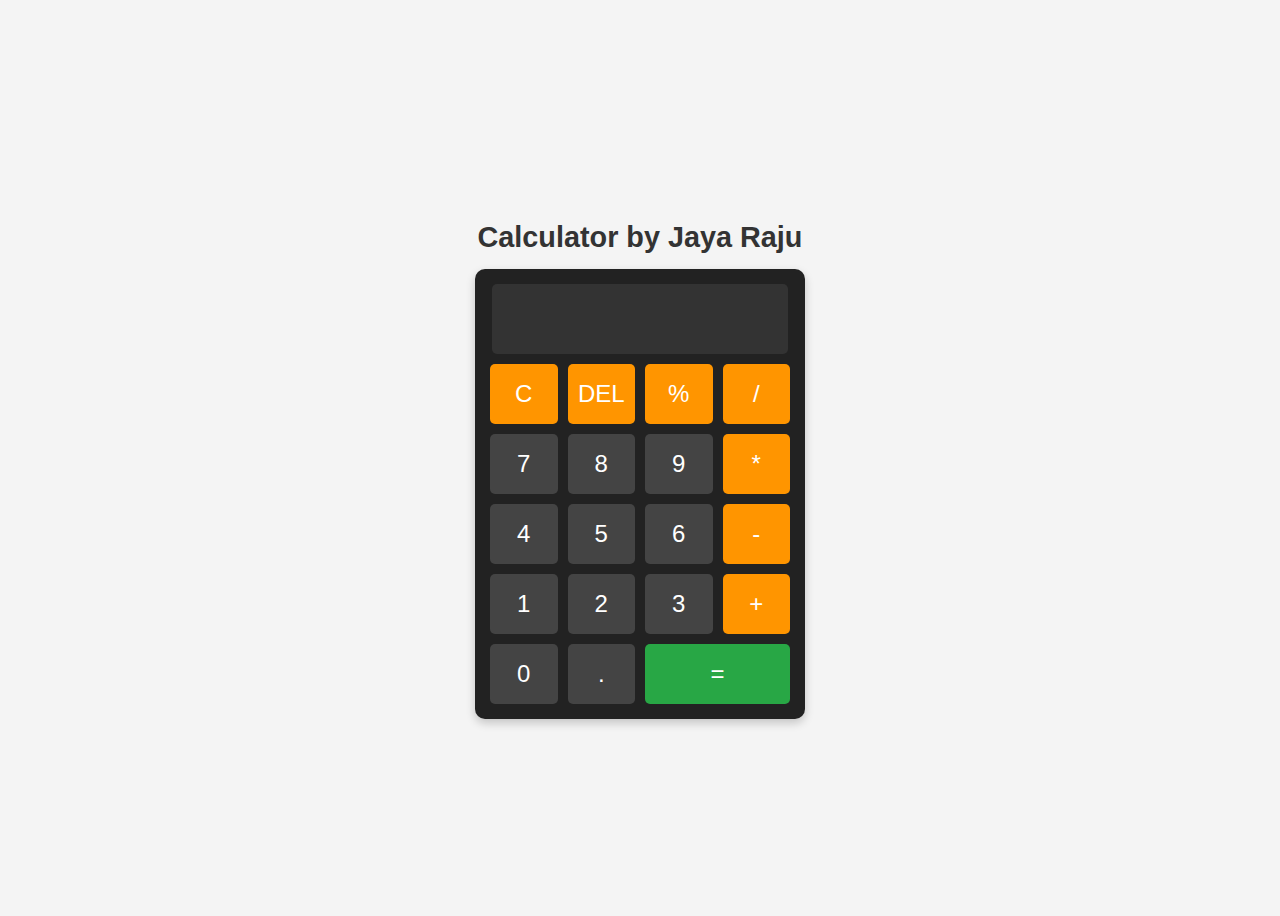
<file: Calculator/index.html>
<!DOCTYPE html>
<html lang="en">
<head>
    <meta charset="UTF-8">
    <meta name="viewport" content="width=device-width, initial-scale=1.0">
    <title>Calculator</title>
    <link rel="stylesheet" href="CSS/style.css">
</head>
<body>
    <div class="container">
        <h2 class="title">Calculator by Jaya Raju</h2>
        <div class="calculator">
            <input type="text" id="display" disabled>
            <div class="buttons">
                <button class="operator" onclick="clearDisplay()">C</button>
                <button class="operator" onclick="deleteLast()">DEL</button>
                <button class="operator" onclick="appendToDisplay('%')">%</button>
                <button class="operator" onclick="appendToDisplay('/')">/</button>

                <button onclick="appendToDisplay('7')">7</button>
                <button onclick="appendToDisplay('8')">8</button>
                <button onclick="appendToDisplay('9')">9</button>
                <button class="operator" onclick="appendToDisplay('*')">*</button>

                <button onclick="appendToDisplay('4')">4</button>
                <button onclick="appendToDisplay('5')">5</button>
                <button onclick="appendToDisplay('6')">6</button>
                <button class="operator" onclick="appendToDisplay('-')">-</button>

                <button onclick="appendToDisplay('1')">1</button>
                <button onclick="appendToDisplay('2')">2</button>
                <button onclick="appendToDisplay('3')">3</button>
                <button class="operator" onclick="appendToDisplay('+')">+</button>

                <button onclick="appendToDisplay('0')">0</button>
                <button onclick="appendToDisplay('.')">.</button>
                <button class="equal" onclick="calculateResult()">=</button>
            </div>
        </div>
    </div>
    <script src="Script/script.js"></script>
</body>
</html>
</file>
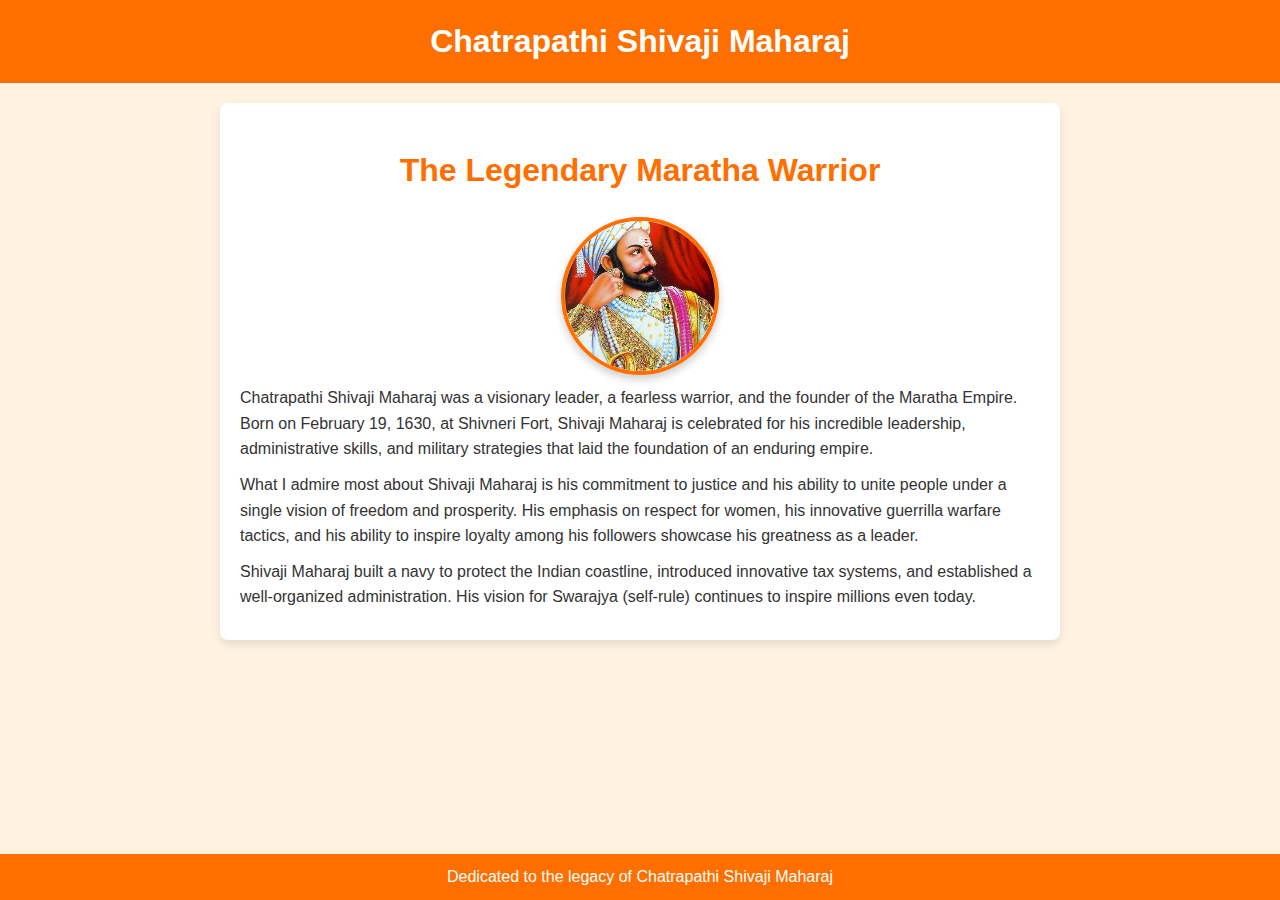
<file: Task 2/index.html>
<!DOCTYPE html>
<html lang="en">
<head>
  <meta charset="UTF-8">
  <meta name="viewport" content="width=device-width, initial-scale=1.0">
  <title>Chatrapathi Shivaji Maharaj</title>
  <link rel="stylesheet" href="CSS/style.css">
</head>
<body>
  <header>
    Chatrapathi Shivaji Maharaj
  </header>
  <div class="container">
    <h1>The Legendary Maratha Warrior</h1>
    <img src="img/chhtraptishivaji.jpg" alt="Chatrapathi Shivaji Maharaj" class="profile-pic">
    <p>
      Chatrapathi Shivaji Maharaj was a visionary leader, a fearless warrior, and the founder of the Maratha Empire. Born on February 19, 1630, at Shivneri Fort, Shivaji Maharaj is celebrated for his incredible leadership, administrative skills, and military strategies that laid the foundation of an enduring empire.
    </p>
    <p>
      What I admire most about Shivaji Maharaj is his commitment to justice and his ability to unite people under a single vision of freedom and prosperity. His emphasis on respect for women, his innovative guerrilla warfare tactics, and his ability to inspire loyalty among his followers showcase his greatness as a leader.
    </p>
    <p>
      Shivaji Maharaj built a navy to protect the Indian coastline, introduced innovative tax systems, and established a well-organized administration. His vision for Swarajya (self-rule) continues to inspire millions even today.
    </p>
  </div>
  <footer>
    Dedicated to the legacy of Chatrapathi Shivaji Maharaj
  </footer>
</body>
</html>
</file>
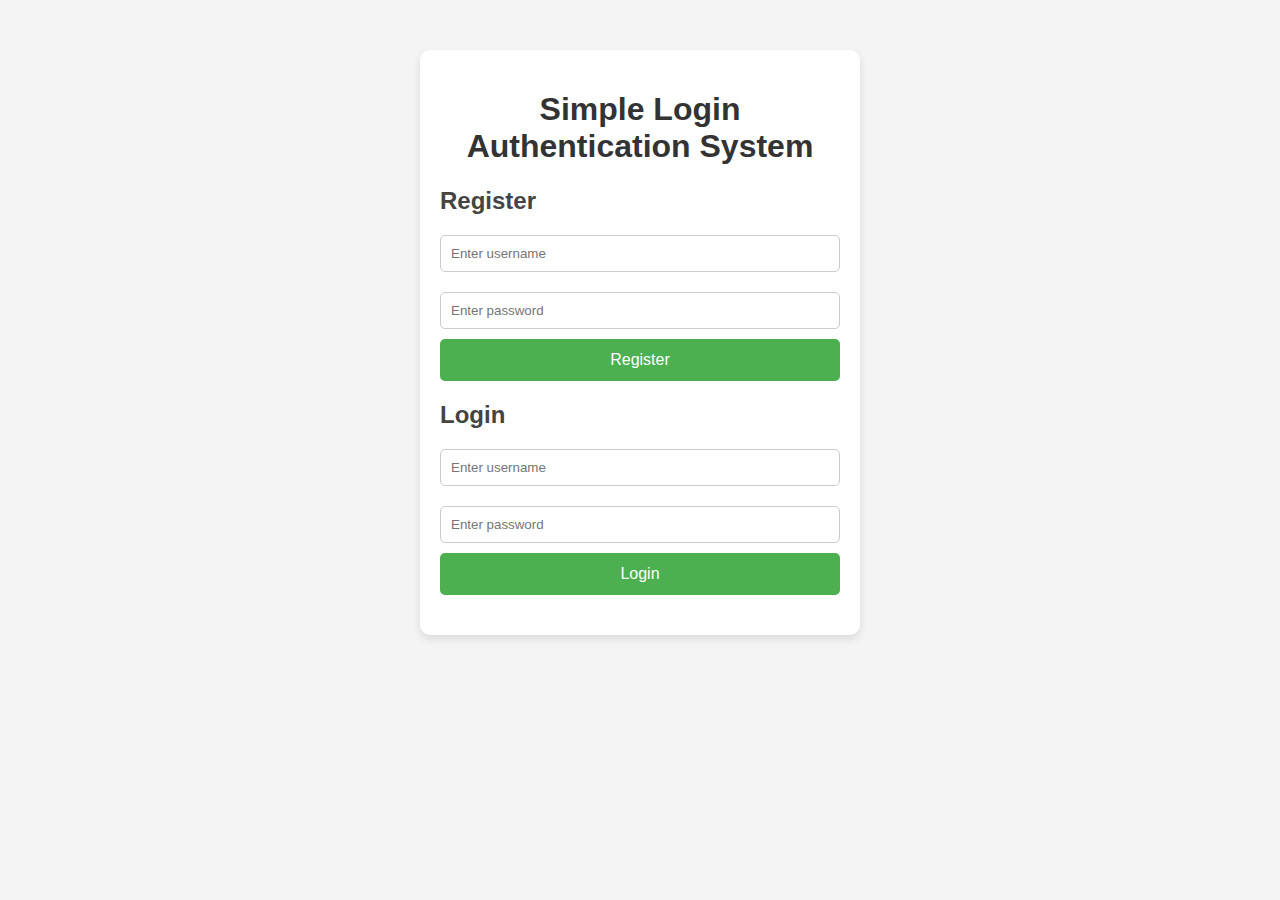
<file: Task 4/index.html>
<!DOCTYPE html>
<html lang="en">
<head>
    <meta charset="UTF-8">
    <meta name="viewport" content="width=device-width, initial-scale=1.0">
    <title>Login Authentication</title>
    <link rel="stylesheet" href="style.css">
</head>
<body>
    <div id="container">
        <h1>Simple Login Authentication System</h1>

        <div id="register-form" class="form-container">
            <h2>Register</h2>
            <input type="text" id="reg-username" placeholder="Enter username" />
            <input type="password" id="reg-password" placeholder="Enter password" />
            <button onclick="register()">Register</button>
        </div>

        <div id="login-form" class="form-container">
            <h2>Login</h2>
            <input type="text" id="login-username" placeholder="Enter username" />
            <input type="password" id="login-password" placeholder="Enter password" />
            <button onclick="login()">Login</button>
        </div>

        <div id="secured-page" class="secured-container" style="display:none;">
            <h2>Welcome to the secured page!</h2>
            <button onclick="logout()">Logout</button>
        </div>
    </div>

    <script src="app.js"></script>
</body>
</html>
</file>
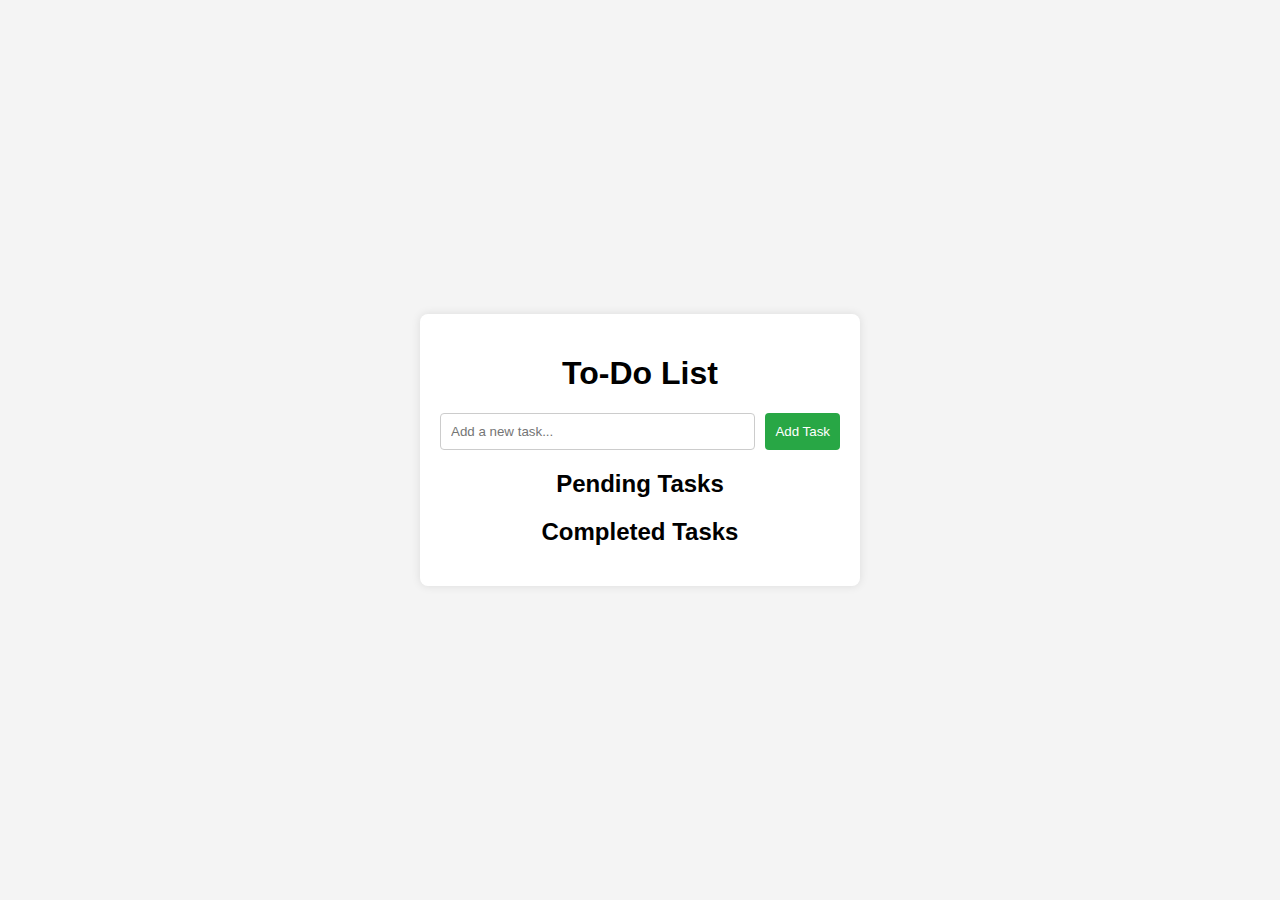
<file: Todo app/index.html>
<!DOCTYPE html>
<html lang="en">
<head>
    <meta charset="UTF-8">
    <meta name="viewport" content="width=device-width, initial-scale=1.0">
    <title>To-Do App</title>
    <link rel="stylesheet" href="CSS/style.css">
</head>
<body>
    <div class="container">
        <h1>To-Do List</h1>
        <div class="task-input">
            <input type="text" id="taskInput" placeholder="Add a new task...">
            <button onclick="addTask()">Add Task</button>
        </div>
        <div class="task-container">
            <h2>Pending Tasks</h2>
            <ul id="pendingTasks"></ul>
        </div>
        <div class="task-container">
            <h2>Completed Tasks</h2>
            <ul id="completedTasks"></ul>
        </div>
    </div>
    <script src="Script/script.js"></script>
</body>
</html>
</file>
<file: Calculator/CSS/style.css>
body {
    display: flex;
    justify-content: center;
    align-items: center;
    height: 100vh;
    background-color: #f4f4f4;
    font-family: Arial, sans-serif;
    flex-direction: column;
}

.container {
    text-align: center;
}

.title {
    font-size: 1.8em;
    font-weight: bold;
    margin-bottom: 15px;
    color: #333;
}

.calculator {
    width: 300px;
    background-color: #222;
    padding: 15px;
    border-radius: 10px;
    box-shadow: 0px 4px 10px rgba(0, 0, 0, 0.2);
    text-align: center;
}

#display {
    width: 92%;
    height: 50px;
    font-size: 2em;
    text-align: right;
    padding: 10px;
    border: none;
    outline: none;
    background-color: #333;
    color: white;
    border-radius: 5px;
    margin-bottom: 10px;
}

.buttons {
    display: grid;
    grid-template-columns: repeat(4, 1fr);
    gap: 10px;
}

button {
    width: 100%;
    height: 60px;
    font-size: 1.5em;
    border: none;
    border-radius: 5px;
    cursor: pointer;
    background-color: #444;
    color: white;
    transition: 0.2s;
}

button:hover {
    background-color: #666;
}

.operator {
    background-color: #ff9500;
}

.operator:hover {
    background-color: #e08e00;
}

.equal {
    background-color: #28a745;
    grid-column: span 2;
}

.equal:hover {
    background-color: #218838;
}
</file>
<file: Task 2/CSS/style.css>
/* General styles */
body {
    font-family: Arial, sans-serif;
    margin: 0;
    padding: 0;
    background-color: #fff3e0; /* Light orange background */
    color: #333;
    line-height: 1.6;
  }
  
  /* Header styles */
  header {
    background-color: #ff6f00; /* Deep orange */
    color: white;
    text-align: center;
    padding: 1rem 0;
    font-size: 2rem;
    font-weight: bold;
  }
  
  /* Main container styles */
  .container {
    max-width: 800px;
    margin: 20px auto;
    padding: 20px;
    background: white;
    box-shadow: 0 4px 8px rgba(0, 0, 0, 0.1);
    border-radius: 8px;
  }
  
  /* Heading styles */
  h1 {
    color: #ff6f00;
    text-align: center;
  }
  
  /* Paragraph styles */
  p {
    margin: 10px 0;
  }
  
  /* Profile image styles */
  .profile-pic {
    display: block;
    width: 150px;
    height: 150px;
    margin: 10px auto;
    border-radius: 50%; /* Makes the image circular */
    border: 4px solid #ff6f00; /* Adds a deep orange border */
    object-fit: cover; /* Ensures the image fits well within the circle */
    box-shadow: 0 4px 8px rgba(0, 0, 0, 0.2); /* Adds a subtle shadow for a 3D effect */
  }
  
  /* Footer styles */
  footer {
    text-align: center;
    padding: 10px 0;
    background-color: #ff6f00;
    color: white;
    position: fixed;
    bottom: 0;
    width: 100%;
  }
</file>
<file: Task 4/style.css>
/* General styling */
body {
    font-family: Arial, sans-serif;
    background-color: #f4f4f4;
    margin: 0;
    padding: 0;
}

#container {
    max-width: 400px;
    margin: 50px auto;
    padding: 20px;
    background-color: #fff;
    border-radius: 10px;
    box-shadow: 0 4px 8px rgba(0, 0, 0, 0.1);
}

h1 {
    text-align: center;
    color: #333;
}

h2 {
    color: #444;
    margin-bottom: 10px;
}

input {
    width: 100%;
    padding: 10px;
    margin: 10px 0;
    border: 1px solid #ccc;
    border-radius: 5px;
    box-sizing: border-box;
}

button {
    width: 100%;
    padding: 12px;
    background-color: #4CAF50;
    color: white;
    border: none;
    border-radius: 5px;
    font-size: 16px;
    cursor: pointer;
    box-sizing: border-box;
}

button:hover {
    background-color: #45a049;
}

/* Form containers */
.form-container {
    display: block;
    margin-bottom: 20px;
}

.secured-container {
    text-align: center;
}

button.logout-btn {
    background-color: #f44336;
}

button.logout-btn:hover {
    background-color: #e53935;
}
</file>
<file: Todo app/CSS/style.css>
body {
    font-family: Arial, sans-serif;
    background-color: #f4f4f4;
    margin: 0;
    padding: 0;
    display: flex;
    justify-content: center;
    align-items: center;
    height: 100vh;
}

.container {
    width: 400px;
    background: white;
    padding: 20px;
    border-radius: 8px;
    box-shadow: 0 0 10px rgba(0, 0, 0, 0.1);
}

h1, h2 {
    text-align: center;
}

.task-input {
    display: flex;
    gap: 10px;
}

.task-input input {
    flex: 1;
    padding: 10px;
    border: 1px solid #ccc;
    border-radius: 4px;
}

.task-input button {
    background-color: #28a745;
    color: white;
    border: none;
    padding: 10px;
    cursor: pointer;
    border-radius: 4px;
}

.task-input button:hover {
    background-color: #218838;
}

.task-container {
    margin-top: 20px;
}

ul {
    list-style: none;
    padding: 0;
}

li {
    background: #fff;
    margin: 8px 0;
    padding: 10px;
    border: 1px solid #ddd;
    display: flex;
    justify-content: space-between;
    align-items: center;
    border-radius: 4px;
}

.complete-btn {
    background-color: #007bff;
    color: white;
    border: none;
    padding: 5px 10px;
    cursor: pointer;
    border-radius: 4px;
}

.complete-btn:hover {
    background-color: #0056b3;
}

.delete-btn {
    background-color: #dc3545;
    color: white;
    border: none;
    padding: 5px 10px;
    cursor: pointer;
    border-radius: 4px;
}

.delete-btn:hover {
    background-color: #c82333;
}
</file>
